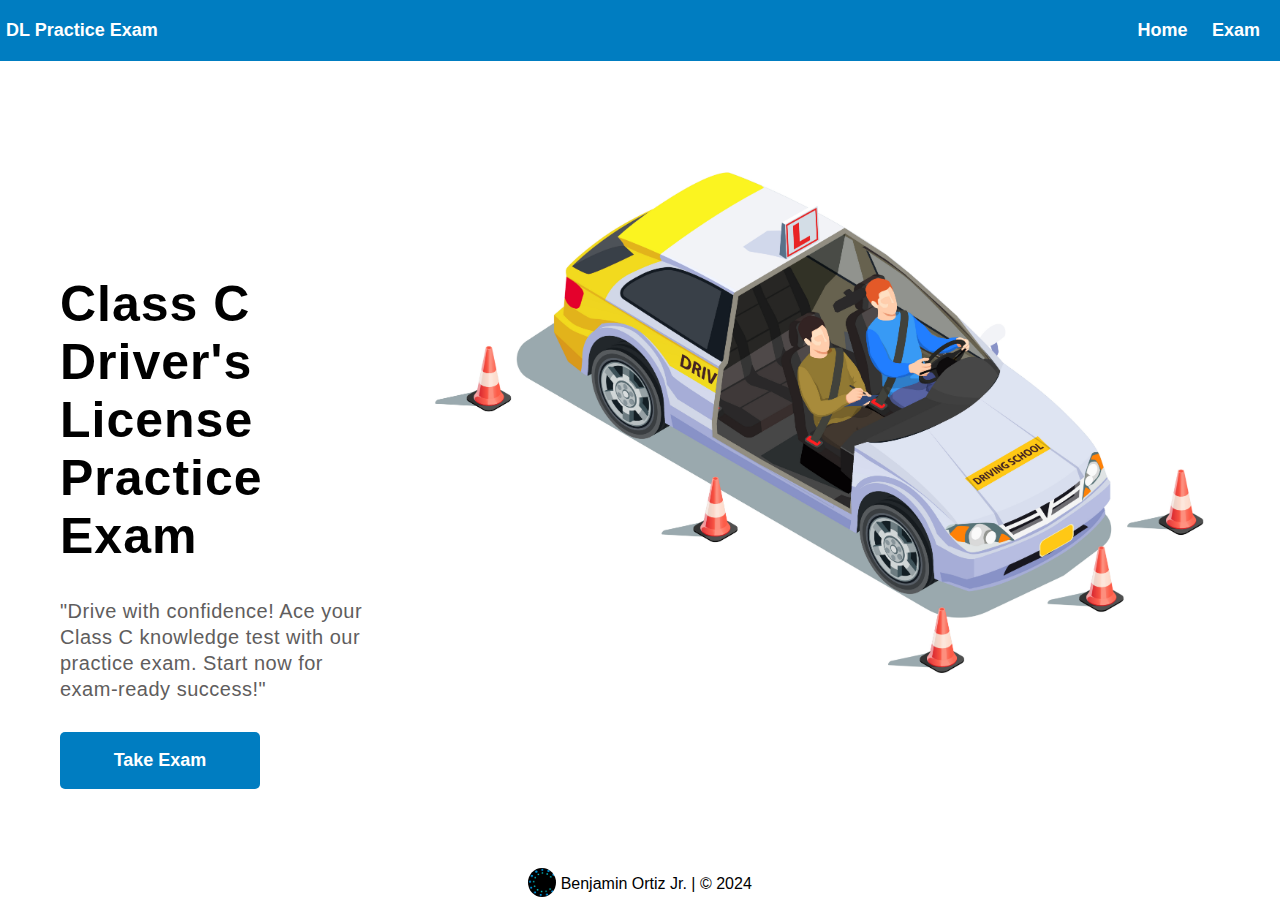
<file: index.html>
<!DOCTYPE html>
<html lang="en">
<head>
    <meta charset="UTF-8">
    <meta http-equiv="X-UA-Compatible" content="IE=edge">
    <meta name="viewport" content="width=device-width, initial-scale=1.0">
    <meta name="keywords" content="drivers license practice exam, drivers license test, license exam, license test, permit exam, permit test, class c, knowledge practice test ">
    <meta name="author" content="Benjamin Ortiz Jr.">
    <meta name="publisher" content="Benjamin Ortiz Jr.">
    <meta name="copyright" content="Benjamin Ortiz Jr.">
    <meta name="description" content="This website is a general practice exam for the Class C Driver's License knowledge test.">
    <title>DL Practice Exam</title>

    <!-- Styles -->
    <link rel="stylesheet" href="/styles2.css">
    <link rel="stylesheet" href="https://cdnjs.cloudflare.com/ajax/libs/font-awesome/4.7.0/css/font-awesome.min.css">
    
    <!-- Favicon -->
    <link rel="icon" type="image/x-icon"  style="border-radius: 50%" href="/images/ortek_logo.jpg">
</head>
<body>
    <!-- Top Navigation Menu -->
    <nav class="topnav">
        <a href="/index.html" class="logo">DL Practice Exam</a>

    <!-- Navigation links (hidden by default) -->
        <div id="myLinks">
            <a href="/index.html">Home</a>
            <a href="/App/home.html">Exam</a>
            <!-- <a href="#Contact">Contact</a> -->
        </div>

    <!-- "Hamburger menu" / "Bar icon" to toggle the navigation links -->
        <a href="javascript:void(0);" class="icon" onclick="myFunction()">
            <i class="fa fa-bars"></i>
        </a>
    </nav>

<div class="wrapper">

    <!-- Header/Hero/Call To Action -->
    <header class="header-container">
        <div class="header-text_container">
            <h1 class="header-text">Class C Driver's License Practice Exam</h1>
            <p>"Drive with confidence! Ace your Class C knowledge test with our practice exam. Start now for exam-ready success!"</p>
            <a href="/App/home.html"><button class="header-button">Take Exam</button></a>
        </div>
        <div class="header-image_container">
            <a class="header-image_link" href="/App/home.html"><img class="header_image" src="/images/27267.jpg" alt="tests and exams"></a>
        </div>
    </header>
</div>
    <!-- Footer -->
    <footer id="footer">
        <p><span><img id="pro-img" src="/images/ortek_logo.jpg"> Benjamin Ortiz Jr. | &copy; 2024</span></p>
    </footer>
    
    <script src="script_home.js"></script>
</body>
</html>
</file>
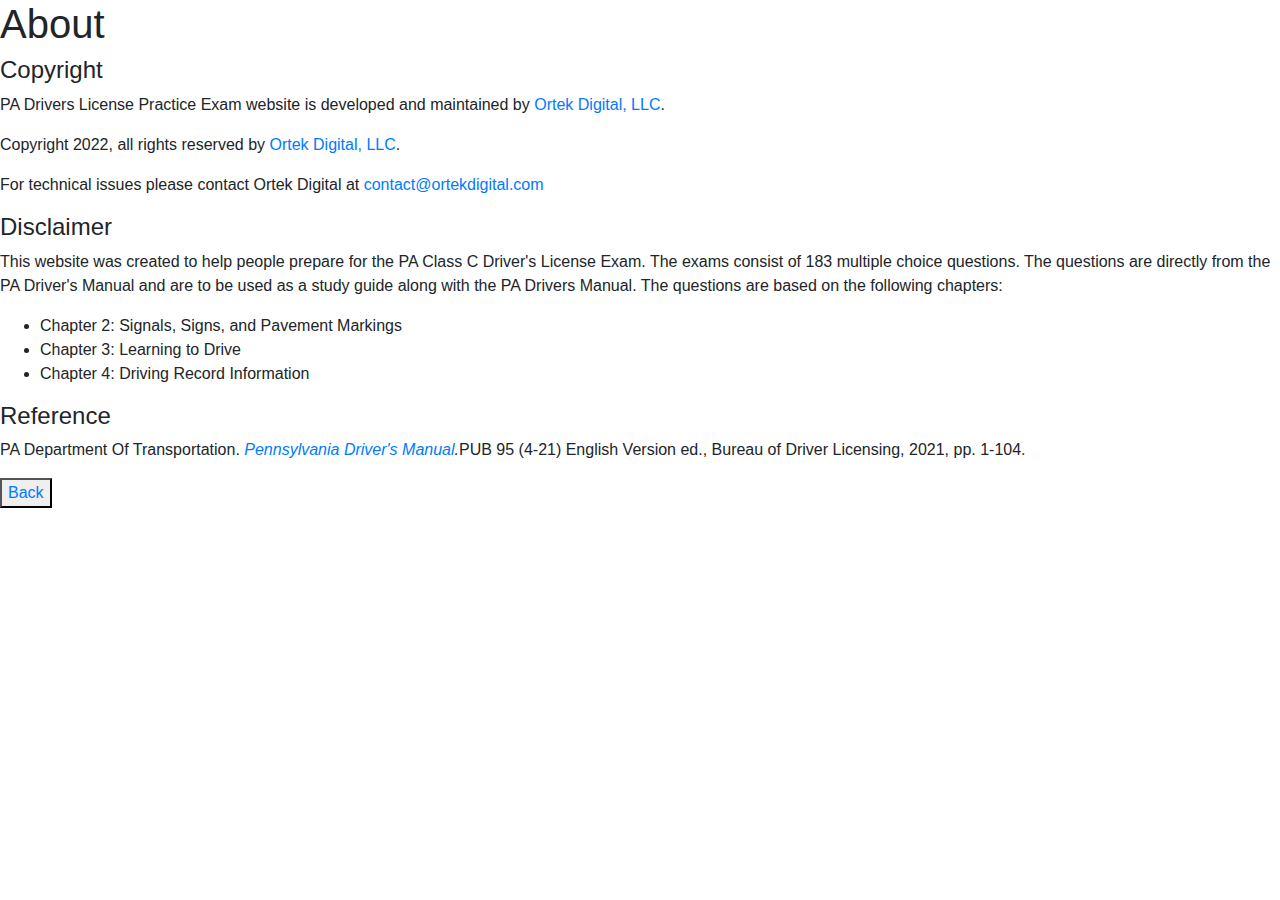
<file: about.html>
<!DOCTYPE html>
<html lang="en">
<head>
    <meta charset="UTF-8">
    <meta http-equiv="X-UA-Compatible" content="IE=edge">
    <meta name="viewport" content="width=device-width, initial-scale=1.0">
    <meta name="keywords" content="pa drivers license practice exam, pa drivers license test, license exam, license test, permit exam, permit test, class c, knowledge practice test ">
    <meta name="author" content="Benjamin Ortiz Jr.">
    <meta name="publisher" content="Ortek Digital, LLC">
    <meta name="copyright" content="Ortek DIgital, LLC">
    <meta name="description" content="This web app is a practice exam for the Pennsylvania Class C knowldge test.">
    <title>About</title>

    <!-- Bootstrap CSS -->
    <link rel="stylesheet" href="https://stackpath.bootstrapcdn.com/bootstrap/4.3.1/css/bootstrap.min.css">

    <!-- Favicon -->
    <link rel="icon" type="image/x-icon" href="/images/favicon/favicon.ico">
    
</head>
<body>
    <h1 id="main-heading">About</h1>

    <h4 class="heading-3">Copyright</h4>
    <p class="about-p">PA Drivers License Practice Exam website is developed and maintained by <a href="https://www.ortekdigital.com" target="_blank">Ortek Digital, LLC</a>.</p>

    <p class="about-p">Copyright 2022, all rights reserved by <a href="https://www.ortekdigital.com" target="_blank">Ortek Digital, LLC</a>.</p>

    <p class="about-p">For technical issues please contact Ortek Digital at <a href="mailto:contact@ortekdigital.com" target="_blank">contact@ortekdigital.com</a></p>

    <h4 class="heading-3">Disclaimer</h4>
    <p class="about-p">
        This website was created to help people prepare for the PA Class C Driver's License Exam. The exams consist of 183 multiple choice questions. The questions are directly from the PA Driver's Manual and are to be used as a study guide along with the PA Drivers Manual. The questions are based on the following chapters: 
    </p>
    <ul id="about-list">
        <li class="list-items">Chapter 2: Signals, Signs, and Pavement Markings</li>
        <li class="list-items">Chapter 3: Learning to Drive</li>
        <li class="list-items">Chapter 4: Driving Record Information</li>
    </ul>

    <h4 class="heading-3">Reference</h4>
    <p class="about-p">PA Department Of Transportation. <cite><a href="https://www.dot.state.pa.us/public/dvspubsforms/bdl/bdl%20manuals/manuals/pa%20drivers%20manual%20by%20chapter/english/pub%2095.pdf" target="_blank">Pennsylvania Driver's Manual</a>.</cite>PUB 95 (4-21) English Version ed., Bureau of Driver Licensing, 2021, pp. 1-104.</p>

    <button id="about-back-btn"><a href="/home.html" style="text-decoration: none;">Back</a></button>    
</body>
</html>
</file>
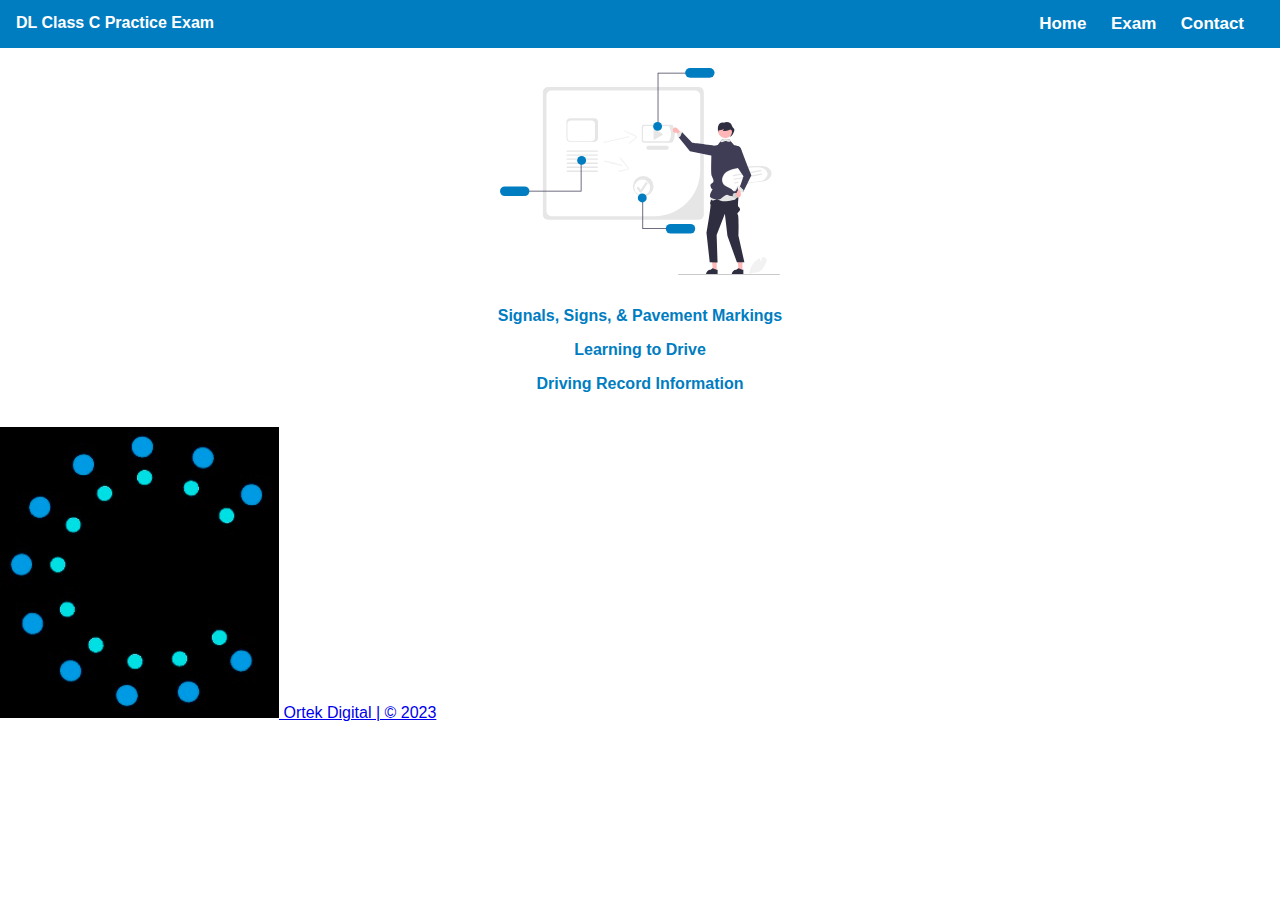
<file: home.html>
<!DOCTYPE html>
<html lang="en">
<head>
    <meta charset="UTF-8">
    <meta http-equiv="X-UA-Compatible" content="IE=edge">
    <meta name="viewport" content="width=device-width, initial-scale=1.0">
    <meta name="keywords" content="pa drivers license practice exam, pa drivers license test, license exam, license test, permit exam, permit test, class c, knowledge practice test ">
    <meta name="author" content="Benjamin Ortiz Jr.">
    <meta name="publisher" content="Benjamin Ortiz Jr.">
    <meta name="copyright" content="Benjamin Ortiz Jr.">
    <meta name="description" content="This website is a practice exam for the Class C Driver's License knowledge test.">
    <title>Drivers License Practice Exam</title>

    <!-- Styles -->
    <link rel="stylesheet" href="/styles.css">
    <link rel="stylesheet" href="https://cdnjs.cloudflare.com/ajax/libs/font-awesome/4.7.0/css/font-awesome.min.css">

    <link rel="preconnect" href="https://fonts.googleapis.com">
    <link rel="preconnect" href="https://fonts.gstatic.com" crossorigin>
    <link href="https://fonts.googleapis.com/css2?family=Paytone+One&display=swap" rel="stylesheet">
    
    <!-- Favicon -->
    <link rel="icon" type="image/x-icon" href="/images/favicon/favicon-16x16.png">
    
</head>
<body>
    <!-- Top Navigation Menu -->
    <nav class="topnav">
        <a href="/landing_page.html" class="logo">DL Class C Practice Exam</a>

    <!-- Navigation links (hidden by default) -->
        <div id="myLinks">
            <a href="/landing_page.html">Home</a>
            <a href="/home.html">Exam</a>
            <a href="#Contact">Contact</a>
        </div>

    <!-- "Hamburger menu" / "Bar icon" to toggle the navigation links -->
        <a href="javascript:void(0);" class="icon" onclick="myFunction()">
            <i class="fa fa-bars"></i>
        </a>
    </nav>
    
    <!-- App -->
    <div id="wrapper">
        <div id="home-page-img">
            <img src="/images/undraw_teaching_re_g7e3.svg"/>
        </div>
        <div id="myLinks-home">
            <a href="/ch_2_exam/ch_2_exam.html">Signals, Signs, & Pavement Markings</a>
            <a href="/ch_3_exam/ch_3_exam.html">Learning to Drive</a>
            <a href="/ch_4_exam/ch_4_exam.html">Driving Record Information</a>
        </div>
    </div>

    <!-- Footer -->
    <footer id="footer">
            <p><a id="link" href="https://www.ortekdigital.com" target="_blank"><img id="pro-img" src="/images/ortek_logo.jpg"> Ortek Digital | &copy; 2023</a></p>
    </footer>
    <script src="script_home.js"></script>
</body>
</html>
</file>
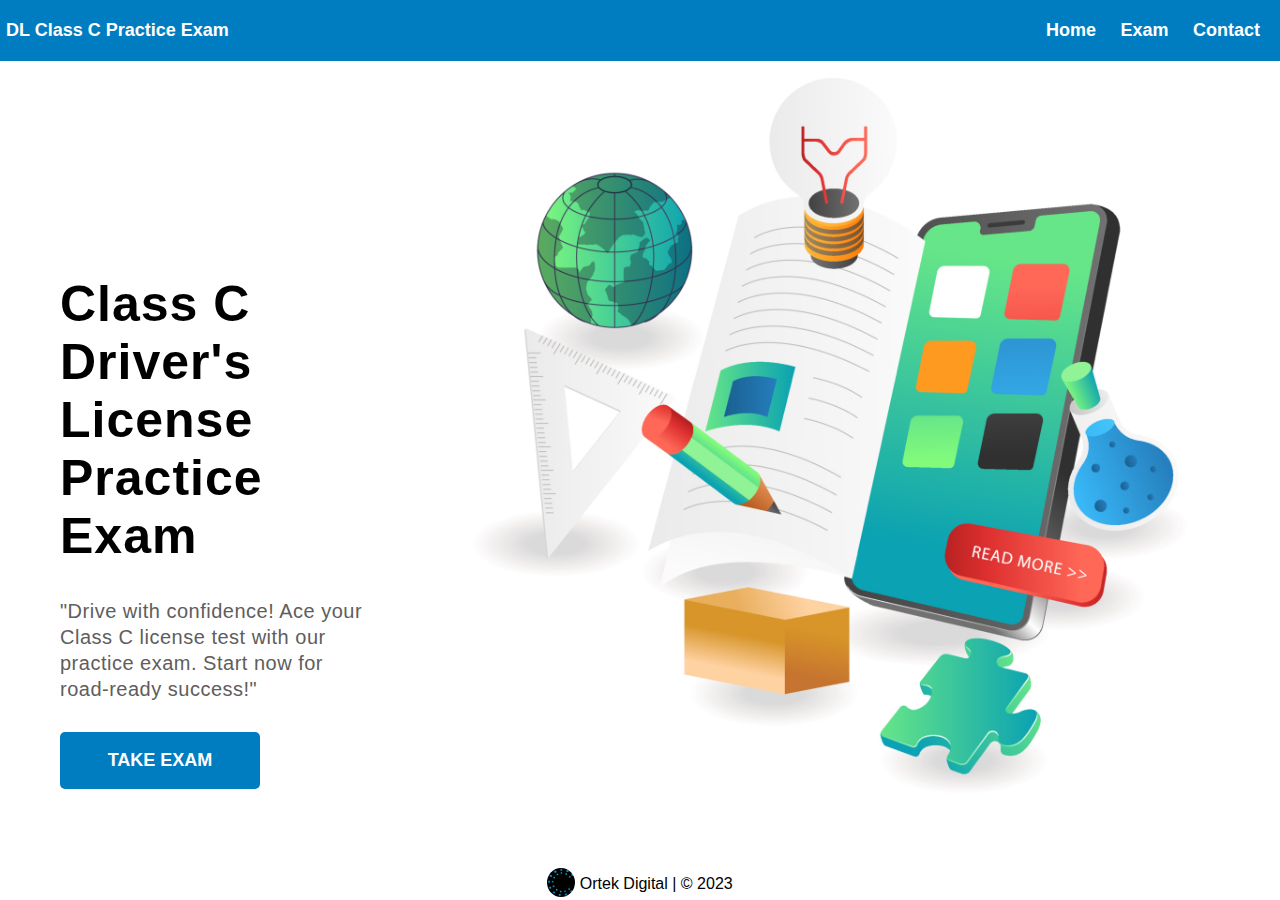
<file: landing_page.html>
<!DOCTYPE html>
<html lang="en">
<head>
    <meta charset="UTF-8">
    <meta http-equiv="X-UA-Compatible" content="IE=edge">
    <meta name="viewport" content="width=device-width, initial-scale=1.0">
    <meta name="keywords" content="drivers license practice exam, drivers license test, license exam, license test, permit exam, permit test, class c, knowledge practice test ">
    <meta name="author" content="Benjamin Ortiz Jr.">
    <meta name="publisher" content="Benjamin Ortiz Jr.">
    <meta name="copyright" content="Benjamin Ortiz Jr.">
    <meta name="description" content="This website is a general practice exam for the Class C Driver's License knowledge test.">
    <title>DL Practice Exam</title>

    <!-- Styles -->
    <link rel="stylesheet" href="/styles2.css">
    <link rel="stylesheet" href="https://cdnjs.cloudflare.com/ajax/libs/font-awesome/4.7.0/css/font-awesome.min.css">
    
    <!-- Favicon -->
    <link rel="icon" type="image/x-icon" href="/images/favicon/favicon-16x16.png">
</head>
<body>
    <!-- Top Navigation Menu -->
    <nav class="topnav">
        <a href="/landing_page.html" class="logo">DL Class C Practice Exam</a>

    <!-- Navigation links (hidden by default) -->
        <div id="myLinks">
            <a href="/landing_page.html">Home</a>
            <a href="/home.html">Exam</a>
            <a href="#Contact">Contact</a>
        </div>

    <!-- "Hamburger menu" / "Bar icon" to toggle the navigation links -->
        <a href="javascript:void(0);" class="icon" onclick="myFunction()">
            <i class="fa fa-bars"></i>
        </a>
    </nav>

    <!-- Header/Hero/Call To Action -->
    <header class="header-container">
        <div class="header-text_container">
            <h1 class="header-text">Class C Driver's License Practice Exam</h1>
            <p>"Drive with confidence! Ace your Class C license test with our practice exam. Start now for road-ready success!"</p>
            <a href="/home.html"><button class="header-button">TAKE EXAM</button></a>
        </div>
        <div class="header-image_container">
            <a class="header-image_link" href="/home.html"><img class="header_image" src="/images/landing_page_hero.jpg" alt="tests and exams"></a>
        </div>
    </header>


    <!-- Footer -->
    <footer id="footer">
        <p><a id="link" href="https://www.ortekdigital.com" target="_blank"><img id="pro-img" src="/images/ortek_logo.jpg"> Ortek Digital | &copy; 2023</a></p>
    </footer>
    <script src="script_home.js"></script>
</body>
</html>
</file>
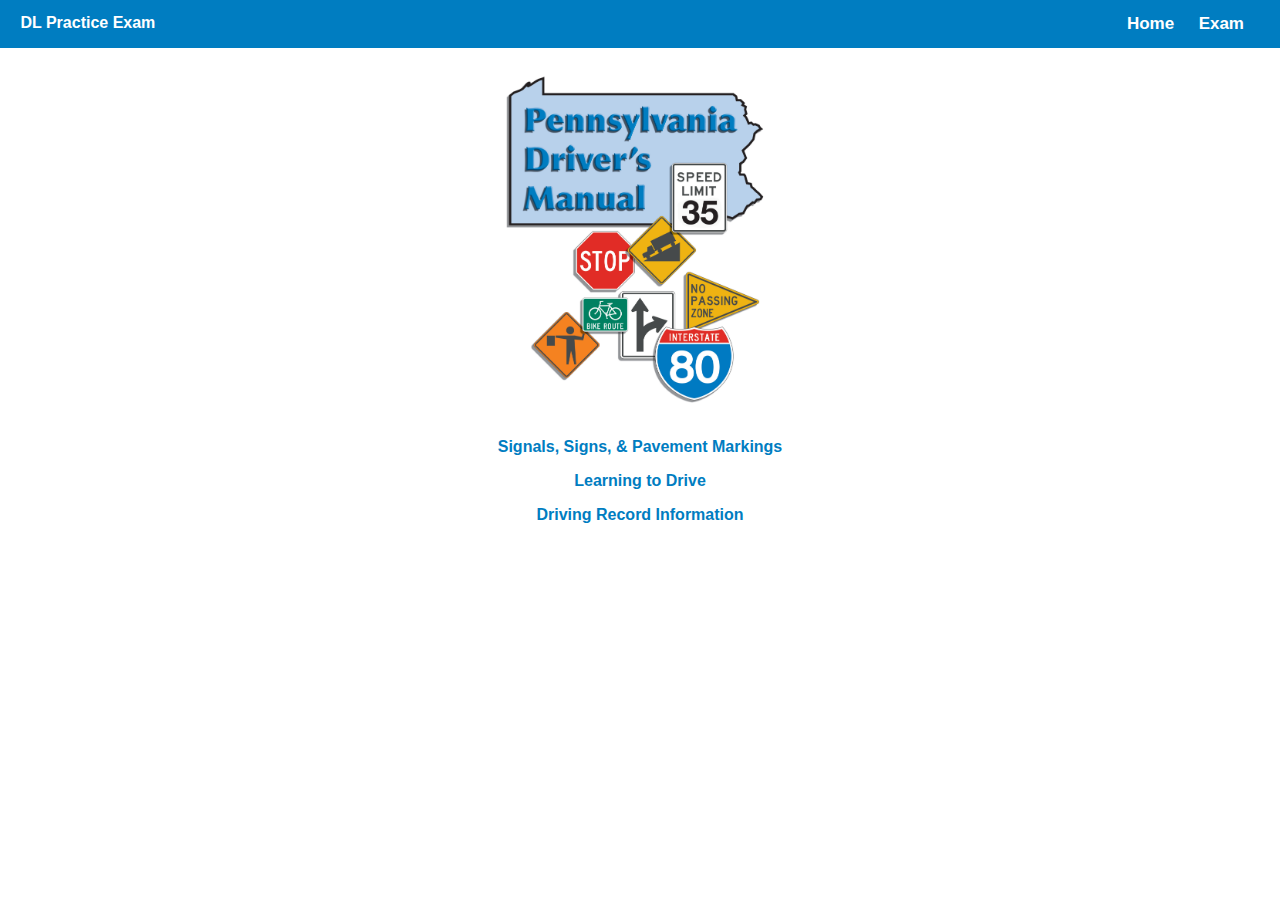
<file: App/home.html>
<!DOCTYPE html>
<html lang="en">
<head>
    <meta charset="UTF-8">
    <meta http-equiv="X-UA-Compatible" content="IE=edge">
    <meta name="viewport" content="width=device-width, initial-scale=1.0">
    <meta name="keywords" content="pa drivers license practice exam, pa drivers license test, license exam, license test, permit exam, permit test, class c, knowledge practice test ">
    <meta name="author" content="Benjamin Ortiz Jr.">
    <meta name="publisher" content="Benjamin Ortiz Jr.">
    <meta name="copyright" content="Benjamin Ortiz Jr.">
    <meta name="description" content="This website is a practice exam for the Class C Driver's License knowledge test.">
    <title>Drivers License Practice Exam</title>

    <!-- Styles -->
    <link rel="stylesheet" href="/styles.css">
    <link rel="stylesheet" href="https://cdnjs.cloudflare.com/ajax/libs/font-awesome/4.7.0/css/font-awesome.min.css">

    <link rel="preconnect" href="https://fonts.googleapis.com">
    <link rel="preconnect" href="https://fonts.gstatic.com" crossorigin>
    <link href="https://fonts.googleapis.com/css2?family=Paytone+One&display=swap" rel="stylesheet">
    
    <!-- Favicon -->
    <link rel="icon" type="image/x-icon" href="/images/favicon/favicon-16x16.png">
    
</head>
<body>
    <!-- Top Navigation Menu -->
    <nav class="topnav">
        <a href="/index.html" class="logo">&nbsp;DL Practice Exam</a>

    <!-- Navigation links (hidden by default) -->
        <div id="myLinks">
            <a href="/index.html">Home</a>
            <a href="/App/home.html">Exam</a>
            <!-- <a href="#Contact">Contact</a> -->
        </div>

    <!-- "Hamburger menu" / "Bar icon" to toggle the navigation links -->
        <a href="javascript:void(0);" class="icon" onclick="myFunction()">
            <i class="fa fa-bars"></i>
        </a>
    </nav>
    
    <!-- App -->
    <div id="wrapper">
        <div id="home-page-img">
            <a href="https://www.pa.gov/content/dam/copapwp-pagov/en/penndot/documents/public/dvspubsforms/bdl/bdl-manuals/pa-drivers-manual-non-commercial/english/pub%2095.pdf" target="_blank"><img src="/images/home_page.PNG" alt="Pennsylvania Driver's Manual"/></a>
        </div>
        <div id="myLinks-home">
            <a href="/ch_2_exam/ch_2_exam.html">Signals, Signs, & Pavement Markings</a>
            <a href="/ch_3_exam/ch_3_exam.html">Learning to Drive</a>
            <a href="/ch_4_exam/ch_4_exam.html">Driving Record Information</a>
        </div>
    </div>

    <!-- PA Drivers Manual Link -->
    <!-- https://www.pa.gov/content/dam/copapwp-pagov/en/penndot/documents/public/dvspubsforms/bdl/bdl-manuals/pa-drivers-manual-non-commercial/english/pub%2095.pdf -->

    <!-- Footer -->
    <!-- <footer id="footer">
            <p><a id="link" href="https://www.ortekdigital.com" target="_blank"><img id="pro-img" src="/images/ortek_logo.jpg"> Ortek Digital | &copy; 2025</a></p>
    </footer> -->
    
    <script src="/script_home.js"></script>
</body>
</html>
</file>
<file: styles2.css>
body {
  font-family: sans-serif;
  margin: 0;
  padding: 0;
  min-height: 100vh;
  display: flex;
  flex-direction: column;
  width: 100%;
}

  /* Navigation | Mobile View */

@media only screen and (min-width: 320px) and (max-width: 768px) {

  .topnav {
    overflow: hidden;
    background-color: #007DC1;
    position: relative;
    text-align: center;
    width: 100%;
  }

  .topnav #myLinks {
    display: none;
    background-color: #333;
    z-index: -1;
    
  }

  .topnav a {
    color: white;
    padding: 14px 16px;
    text-decoration: none;
    font-size: 17px;
    display: block;
    letter-spacing: normal;
  }

  .topnav a.icon {
    background: #007DC1;
    display: block;
    position: absolute;
    right: 0;
    top: 0;
    font-weight: 900;
  }

  .logo {
    background-color: #007DC1;
    color: white;
    text-decoration: none;
    text-align: left;
    font-weight: 900;
  }
}

/* Navigation | Laptop/Desktop View */

@media only screen and (min-width: 769px){
  .topnav {
    display: flex;
    justify-content:  space-between;
    background-color: #007DC1;
    padding-top: 20px;
    width: 100%;
  }

  .logo {
    background-color: #007DC1;
    color: white;
    text-decoration: none;
    font-weight: 900;
    padding: 0 0 20px 6px;
    font-size: 18px;
  }

  .logo:hover {
    color: black;
    cursor: pointer;
  }

  #myLinks a {
    color: white;
    text-decoration: none;
    font-size: 18px;
    padding-right: 20px;
    font-weight: 900;
  }

  #myLinks a:hover {
    color: black;
    cursor: pointer;
  }

  .topnav a.icon {
    display: none;
  }
}

/* Main Wrapper */

.wrapper {
  max-width: 1800px;
  margin-left: auto;
  margin-right: auto;
}

/* Header | Mobile View */

@media only screen and (min-width: 320px) and (max-width: 413px) {

  .header-container {
    padding-bottom: 10px;
  }

  .header-text_container {
    padding: 20px 28px 0 28px;
  }

  .header-text {
    font-size: 30px;
    letter-spacing: 0.5px;
  }

  .header-text_container > p {
    font-size: 14px;
    letter-spacing: 0.5px;
    color: #5b5656;
    padding-bottom: 10px;
    line-height: 1.2;
  }

  .header-button {
    background-color: #007DC1;
    border: none;
    padding: 18px;
    color: white;
    width: 100%;
    outline: none;
    border-radius: 5px;
    font-weight: 900;
    cursor: pointer;
    font-size: 16px;
  }

  .header-image_container {
    text-align: center;
    padding-top: 20px;
  }

  .header-image_link > img {
    width: 100%;
    padding-top: 20px;
    padding-bottom: 30px;
  }

}

/* Header Tablet View */
@media only screen and (min-width: 414px) and (max-width: 1024px) {

  .header-text_container {
    padding: 20px 28px 0 28px;
    text-align: left;
  }

  .header-text {
    font-size: 60px;
    letter-spacing: 0.7px;
  }

  .header-text_container > p {
    font-size: 22px;
    color: #5b5656;
    padding-bottom: 10px;
    letter-spacing: 0.7px;
    line-height: 1.2;
  }

  .header-button {
    background-color: #007DC1;
    border: none;
    padding: 18px;
    color: white;
    width: 100%;
    outline: none;
    border-radius: 5px;
    font-weight: 900;
    cursor: pointer;
    font-size: 18px;
  }

  .header-image_container {
    text-align: center;
    padding-top: 20px;
  }

  .header-image_link {
    text-decoration: none;
  }

  .header-image_link > img {
    width: 100%;
    padding-top: 20px;
    padding-bottom: 30px;
  }

}

/* Header | Laptop/Desktop View */

@media only screen and (min-width: 1025px){

  .header-container {
    display: grid;
    grid-template-columns: auto(2, 1fr);
    text-align: center;
    margin-left: auto;
    margin-right: auto;
  }

  .header-text_container {
    grid-column: 1;
    width: 80%;
    padding: 180px 0 0 60px;
    text-align: left;
  }

  .header-text {
    font-size: 50px;
    letter-spacing: 1px;
  }

  .header-text_container > p {
    font-size: 20px;
    color: rgb(96, 93, 93);
    padding-bottom: 10px;
    letter-spacing: 0.5px;
    line-height: 1.3;
  }

  .header-button {
    background-color: #007DC1;
    border: none;
    padding: 18px;
    color: white;
    width: 200px;
    outline: none;
    border-radius: 5px;
    font-weight: 900;
    cursor: pointer;
    font-size: 18px;
  }

  .header-button:hover {
    box-shadow: 0px 0px 20px 1px rgba(0,0,0,0.53);
    -webkit-box-shadow: 0px 0px 20px 1px rgba(0,0,0,0.53);
    -moz-box-shadow: 0px 0px 20px 1px rgba(0,0,0,0.53);
    color: black;
  }

  .header-image_container {
    grid-column: 2;
    width: 100%;
  }

  .header-image_link {
    text-decoration: none;
  }

  .header-image_link > img {
    width: 900px;
  }
}

/* Footer  */

#footer {
  position: relative;
  width: 100%;
  text-align: center;
  height: 3.5rem;
  margin-top: auto;
}

#pro-img {
  width: 28px;
  border-radius: 50%;
  position: relative;
  top: 8px;
}

#link {
  color: Black;
  text-decoration: none;
  font-size: 16px;
}

#link:hover {
  color: black;
}
</file>
<file: styles.css>
body {
    font-family: arial;
    margin: 0;
    padding: 0;
    display:"block";
    min-height: 100vh;
}

#favicon {
  border-radius: 50%;
}

/* Mobile Navigation */

@media only screen and (min-width: 320px) and (max-width: 768px) {

  .topnav {
    overflow: hidden;
    background-color: #333;
    position: relative;
    text-align: center;
  }

  .topnav #myLinks {
    display: none;
  }

  .topnav a {
    color: white;
    padding: 14px 16px;
    text-decoration: none;
    font-size: 17px;
    display: block;
    font-weight: 900;
  }

  .topnav a.icon {
    background: #007DC1;
    display: block;
    position: absolute;
    right: 0;
    top: 0;
  }

  .logo {
    background-color: #007DC1;
    color: white;
    font-weight: 900;
  }
}

/* Navigation Laptops/Desktops */

@media only screen and (min-width: 769px){
  .topnav {
    display: flex;
    justify-content:  space-between;
    background-color: #007DC1;
    padding: 14px 16px;
  }

  .logo {
    background-color: #007DC1;
    color: white;
    text-decoration: none;
    font-weight: 900;
  }

  .logo {
    background-color: #007DC1;
    color: white;
    text-decoration: none;
  }

  .logo:hover {
    color: black;
    cursor: pointer;
  }

  #myLinks a {
    color: white;
    text-decoration: none;
    font-size: 17px;
    padding-right: 20px;
    font-weight: 900;
  }

  #myLinks a:hover {
    color: black;
    cursor: pointer;
  }

  .topnav a.icon {
    display: none;
  }
}

/* Home Page */

#myLinks-home {
  padding-top: 20px;
  
}

#myLinks-home > a {
  display: block;
  color: #007DC1;
  padding: 8px 16px;
  text-decoration: none;
  font-weight: 900;
  cursor: pointer;
  text-align: center;
  border: 0.5 solid black;
}

#myLinks-home > a:hover {
  background-color: #ddd;
  color: black;
}

#home-page-img {
  padding-top: 10px;
}

/* About Page */

/* #about-wrapper {
  text-align: left;
  margin: 5px;
  max-width: 800px;
}

#about-back-btn {
  border: .1px solid rgb(196, 196, 196);
  padding: 6px;
  border-radius: 5px;
}

#about-back-btn:hover {
  background-color: rgb(201, 200, 200);
} */

/* App Body */

#wrapper {
  width: 100%;
  display: flex;
  flex-direction: column;
  align-items: center;
  /* padding-top: 10px; */
  text-align: center;
  
}

#wrapper div, #wrapper ul {
  width: 80%;
  max-width: 400px;
}

ul {
  padding: 0px;
}

#image-content, img {
  max-width: 280px;
  padding-top: 10px;
}

#title {
  font-size: 20px;
  font-weight: bold;
  background: white;
  padding: 10px;
}

.alternative {
  list-style-type: none;
  margin-bottom: 14px;
  padding: 10px;
  background: #E6E6E6;
  text-align: left;
  border-radius: 3px;
}

.alternative:hover {
  cursor: pointer;
  opacity: 0.8;
}

#result, #test-grade {
  font-weight: 900;
}

#test-grade {
  color: white;
  font-size: 30px;
  text-align: center;
}

#score, #result {
  color: black;
}

#incorrect {
  background-color: rgb(230, 76, 76);
  border: .2px solid black;
  border-radius: 10px;
  padding: 5px;
}

#score {
  background-color: rgb(17, 226, 79);
  border: .2px solid white;
  border-radius: 20px;
  padding: 10px;
  font-weight: 900;
}

#btn > button {
  border: none;
  background-color: #e6760e;
  border-radius: 3px;
  color: white;
  width: 100px;
  margin-top: 5px;
  padding: 5px;
  margin-right: 5px;
  font-weight: 900
}

#btn > button:hover {
  background-color: whitesmoke;
  color: #e6760e;
  cursor: pointer;
}

#btn2 > a > button {
  border: none;
  background-color: #e6760e;
  border-radius: 3px;
  color: white;
  width: 100px;
  margin-top: 5px;
  padding: 5px;
  margin-right: 5px;
  font-weight: 900
}

#btn2 > a > button:hover {
  background-color: whitesmoke;
  color: #e6760e;
  cursor: pointer;
}

#btn2 > button > a {
  text-decoration: none;
  color: white;
}

#btn2 > button > a:hover {
  color: #e6760e;
}

#grade-container {
  background-color: white;
}
</file>
